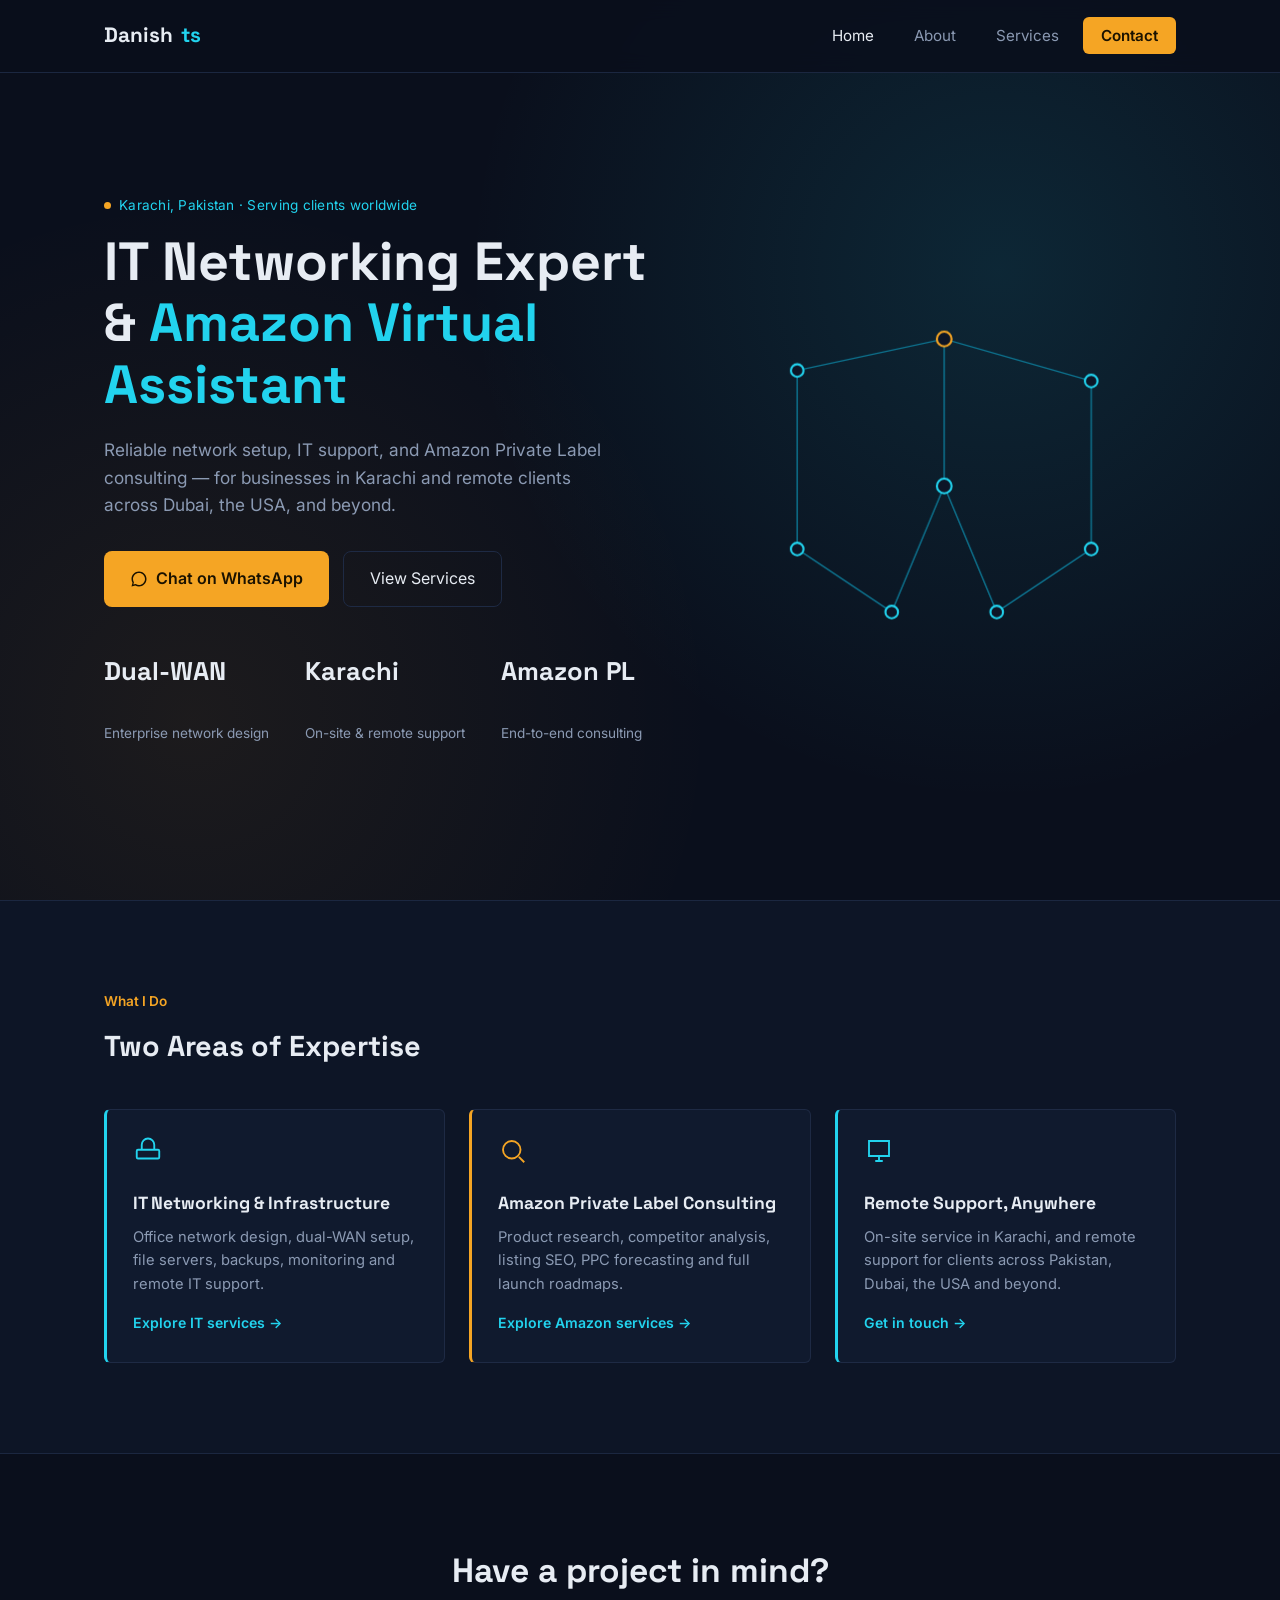
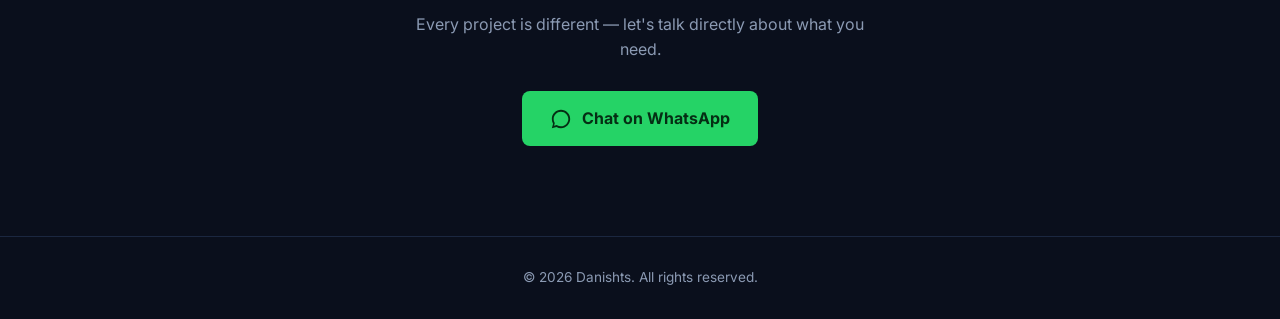
<file: index.html>
<!DOCTYPE html>
<html lang="en">
<head>
<meta charset="UTF-8">
<meta name="viewport" content="width=device-width, initial-scale=1.0">
<title>Danishts | IT Networking Support & Amazon Virtual Assistant – Karachi & Remote</title>
<meta name="description" content="Professional IT networking support in Karachi and remote Amazon Virtual Assistant services worldwide. Network setup, system monitoring, and Amazon Private Label consulting by Danishts.">
<meta name="keywords" content="IT networking support Karachi, Amazon virtual assistant, Amazon Private Label consultant, remote IT support, network setup Karachi, Amazon PPC forecasting, office network design">
<link rel="icon" href="data:image/svg+xml,<svg xmlns=%22http://www.w3.org/2000/svg%22 viewBox=%220 0 100 100%22><circle cx=%2250%22 cy=%2250%22 r=%2245%22 fill=%22%230B1120%22/><circle cx=%2250%22 cy=%2250%22 r=%2222%22 fill=%22none%22 stroke=%22%2306B6D4%22 stroke-width=%228%22/></svg>">
<link rel="preconnect" href="https://fonts.googleapis.com">
<link rel="preconnect" href="https://fonts.gstatic.com" crossorigin>
<link href="https://fonts.googleapis.com/css2?family=Space+Grotesk:wght@500;600;700&family=Inter:wght@400;500;600&display=swap" rel="stylesheet">
<link rel="stylesheet" href="styles.css">
</head>
<body>

<header>
  <nav class="wrap">
    <a href="index.html" class="logo">Danish<span>ts</span></a>
    <ul class="nav-links" id="navLinks">
      <li><a href="index.html" class="active">Home</a></li>
      <li><a href="about.html">About</a></li>
      <li><a href="services.html">Services</a></li>
      <li><a href="contact.html" class="cta-btn">Contact</a></li>
    </ul>
    <button class="burger" id="burger" aria-label="Menu"><span></span><span></span><span></span></button>
  </nav>
</header>

<!-- ================= HERO ================= -->
<section class="hero" id="home">
  <div class="wrap hero-grid">
    <div>
      <div class="eyebrow"><span class="dot"></span> Karachi, Pakistan · Serving clients worldwide</div>
      <h1>IT Networking Expert &amp; <em>Amazon Virtual Assistant</em></h1>
      <p>Reliable network setup, IT support, and Amazon Private Label consulting — for businesses in Karachi and remote clients across Dubai, the USA, and beyond.</p>
      <div class="hero-ctas">
        <a href="https://wa.me/923213434423?text=Hi%20Danish%2C%20I%20found%20your%20website%20and%20want%20to%20discuss%20a%20project." target="_blank" class="btn-primary">
          <svg viewBox="0 0 24 24" fill="currentColor" width="18" height="18"><path d="M12 2C6.48 2 2 6.48 2 12c0 1.85.5 3.58 1.36 5.07L2 22l5.09-1.33A9.94 9.94 0 0012 22c5.52 0 10-4.48 10-10S17.52 2 12 2zm0 18a7.9 7.9 0 01-4.24-1.22l-.3-.19-3.02.79.8-2.95-.2-.3A7.93 7.93 0 014 12c0-4.41 3.59-8 8-8s8 3.59 8 8-3.59 8-8 8z"/></svg>
          Chat on WhatsApp
        </a>
        <a href="services.html" class="btn-secondary">View Services</a>
      </div>
      <div class="stat-row">
        <div><p>Dual-WAN</p><p>Enterprise network design</p></div>
        <div><p>Karachi</p><p>On-site &amp; remote support</p></div>
        <div><p>Amazon PL</p><p>End-to-end consulting</p></div>
      </div>
    </div>
    <div class="network-art">
      <svg viewBox="0 0 400 400">
        <path class="n-line" d="M60 90 L200 60 L340 100" />
        <path class="n-line delay1" d="M200 60 L200 200" />
        <path class="n-line delay2" d="M60 90 L60 260 L150 320" />
        <path class="n-line delay3" d="M340 100 L340 260 L250 320" />
        <path class="n-line delay2" d="M200 200 L150 320" />
        <path class="n-line delay3" d="M200 200 L250 320" />
        <circle class="n-node amber pulse" cx="200" cy="60" r="7"/>
        <circle class="n-node" cx="60" cy="90" r="6"/>
        <circle class="n-node" cx="340" cy="100" r="6"/>
        <circle class="n-node pulse" cx="200" cy="200" r="7"/>
        <circle class="n-node" cx="60" cy="260" r="6"/>
        <circle class="n-node" cx="340" cy="260" r="6"/>
        <circle class="n-node" cx="150" cy="320" r="6"/>
        <circle class="n-node" cx="250" cy="320" r="6"/>
      </svg>
    </div>
  </div>
</section>

<!-- ================= HIGHLIGHTS ================= -->
<section class="highlight-strip">
  <div class="wrap">
    <div class="section-head" style="margin-bottom:40px;">
      <div class="section-tag">What I Do</div>
      <h2 style="font-size:1.8rem;">Two Areas of Expertise</h2>
    </div>
    <div class="highlight-grid">
      <div class="highlight-card">
        <svg viewBox="0 0 24 24" fill="none" stroke="currentColor" stroke-width="1.5"><rect x="3" y="11" width="18" height="7" rx="1"/><path d="M7 11V7a5 5 0 0110 0v4M7 15h.01M12 15h.01"/></svg>
        <h3>IT Networking &amp; Infrastructure</h3>
        <p>Office network design, dual-WAN setup, file servers, backups, monitoring and remote IT support.</p>
        <a href="services.html">Explore IT services &rarr;</a>
      </div>
      <div class="highlight-card amber">
        <svg viewBox="0 0 24 24" fill="none" stroke="currentColor" stroke-width="1.5"><circle cx="11" cy="11" r="7"/><path d="M21 21l-4.3-4.3"/></svg>
        <h3>Amazon Private Label Consulting</h3>
        <p>Product research, competitor analysis, listing SEO, PPC forecasting and full launch roadmaps.</p>
        <a href="services.html">Explore Amazon services &rarr;</a>
      </div>
      <div class="highlight-card">
        <svg viewBox="0 0 24 24" fill="none" stroke="currentColor" stroke-width="1.5"><path d="M4 4h16v12H4z"/><path d="M9 20h6M12 16v4"/></svg>
        <h3>Remote Support, Anywhere</h3>
        <p>On-site service in Karachi, and remote support for clients across Pakistan, Dubai, the USA and beyond.</p>
        <a href="contact.html">Get in touch &rarr;</a>
      </div>
    </div>
  </div>
</section>

<!-- ================= CTA ================= -->
<section class="home-cta">
  <div class="wrap">
    <h2>Have a project in mind?</h2>
    <p>Every project is different — let's talk directly about what you need.</p>
    <a href="https://wa.me/923213434423?text=Hi%20Danish%2C%20I%20found%20your%20website%20and%20want%20to%20discuss%20a%20project." target="_blank" class="btn-whatsapp" style="display:inline-flex;">
      <svg viewBox="0 0 24 24" fill="currentColor"><path d="M12 2C6.48 2 2 6.48 2 12c0 1.85.5 3.58 1.36 5.07L2 22l5.09-1.33A9.94 9.94 0 0012 22c5.52 0 10-4.48 10-10S17.52 2 12 2zm0 18a7.9 7.9 0 01-4.24-1.22l-.3-.19-3.02.79.8-2.95-.2-.3A7.93 7.93 0 014 12c0-4.41 3.59-8 8-8s8 3.59 8 8-3.59 8-8 8z"/></svg>
      Chat on WhatsApp
    </a>
  </div>
</section>

<footer>
  <div class="wrap">&copy; <span id="year"></span> Danishts. All rights reserved.</div>
</footer>

<script src="script.js"></script>
</body>
</html>
</file>
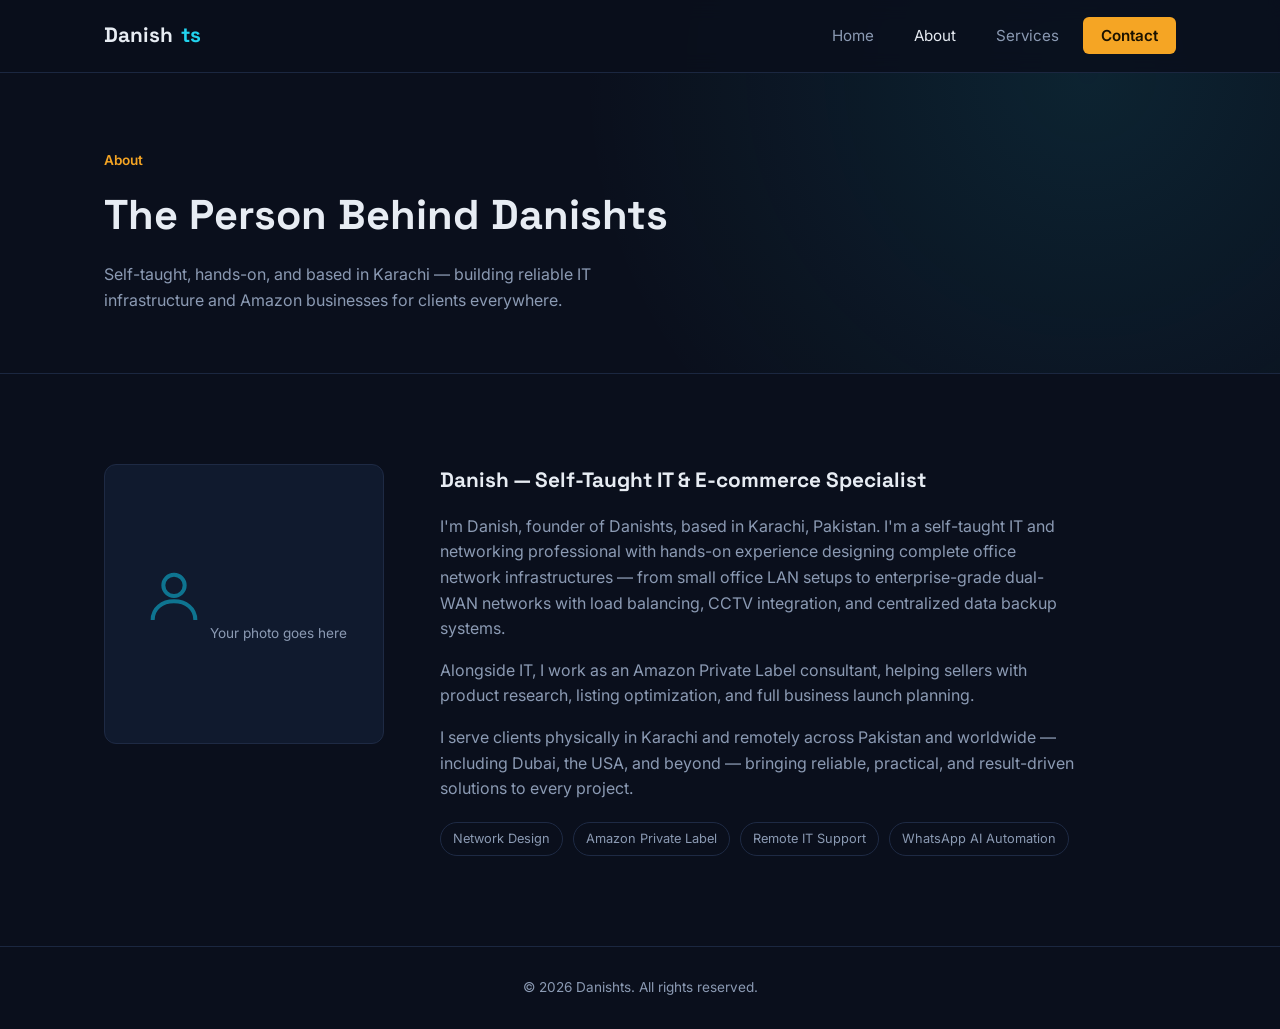
<file: about.html>
<!DOCTYPE html>
<html lang="en">
<head>
<meta charset="UTF-8">
<meta name="viewport" content="width=device-width, initial-scale=1.0">
<title>About Danish | Self-Taught IT & E-commerce Specialist – Danishts</title>
<meta name="description" content="Meet Danish, founder of Danishts — a self-taught IT networking professional and Amazon Private Label consultant based in Karachi, serving clients locally and remotely worldwide.">
<link rel="icon" href="data:image/svg+xml,<svg xmlns=%22http://www.w3.org/2000/svg%22 viewBox=%220 0 100 100%22><circle cx=%2250%22 cy=%2250%22 r=%2245%22 fill=%22%230B1120%22/><circle cx=%2250%22 cy=%2250%22 r=%2222%22 fill=%22none%22 stroke=%22%2306B6D4%22 stroke-width=%228%22/></svg>">
<link rel="preconnect" href="https://fonts.googleapis.com">
<link rel="preconnect" href="https://fonts.gstatic.com" crossorigin>
<link href="https://fonts.googleapis.com/css2?family=Space+Grotesk:wght@500;600;700&family=Inter:wght@400;500;600&display=swap" rel="stylesheet">
<link rel="stylesheet" href="styles.css">
</head>
<body>

<header>
  <nav class="wrap">
    <a href="index.html" class="logo">Danish<span>ts</span></a>
    <ul class="nav-links" id="navLinks">
      <li><a href="index.html">Home</a></li>
      <li><a href="about.html" class="active">About</a></li>
      <li><a href="services.html">Services</a></li>
      <li><a href="contact.html" class="cta-btn">Contact</a></li>
    </ul>
    <button class="burger" id="burger" aria-label="Menu"><span></span><span></span><span></span></button>
  </nav>
</header>

<section class="page-header">
  <div class="wrap">
    <div class="section-tag">About</div>
    <h1>The Person Behind Danishts</h1>
    <p>Self-taught, hands-on, and based in Karachi — building reliable IT infrastructure and Amazon businesses for clients everywhere.</p>
  </div>
</section>

<section class="section">
  <div class="wrap about-grid">
    <div class="about-photo">
      <!-- Replace this block with: <img src="assets/danish-photo.jpg" alt="Danish - Founder of Danishts"> -->
      <div class="placeholder">
        <svg viewBox="0 0 24 24" fill="none" stroke="currentColor" stroke-width="1.5"><circle cx="12" cy="8" r="4"/><path d="M4 21c0-4.4 3.6-7 8-7s8 2.6 8 7"/></svg>
        Your photo goes here
      </div>
    </div>
    <div class="about-text">
      <h3>Danish — Self-Taught IT &amp; E-commerce Specialist</h3>
      <p>I'm Danish, founder of Danishts, based in Karachi, Pakistan. I'm a self-taught IT and networking professional with hands-on experience designing complete office network infrastructures — from small office LAN setups to enterprise-grade dual-WAN networks with load balancing, CCTV integration, and centralized data backup systems.</p>
      <p>Alongside IT, I work as an Amazon Private Label consultant, helping sellers with product research, listing optimization, and full business launch planning.</p>
      <p>I serve clients physically in Karachi and remotely across Pakistan and worldwide — including Dubai, the USA, and beyond — bringing reliable, practical, and result-driven solutions to every project.</p>
      <div class="badge-row">
        <span class="badge">Network Design</span>
        <span class="badge">Amazon Private Label</span>
        <span class="badge">Remote IT Support</span>
        <span class="badge">WhatsApp AI Automation</span>
      </div>
    </div>
  </div>
</section>

<footer>
  <div class="wrap">&copy; <span id="year"></span> Danishts. All rights reserved.</div>
</footer>

<script src="script.js"></script>
</body>
</html>
</file>
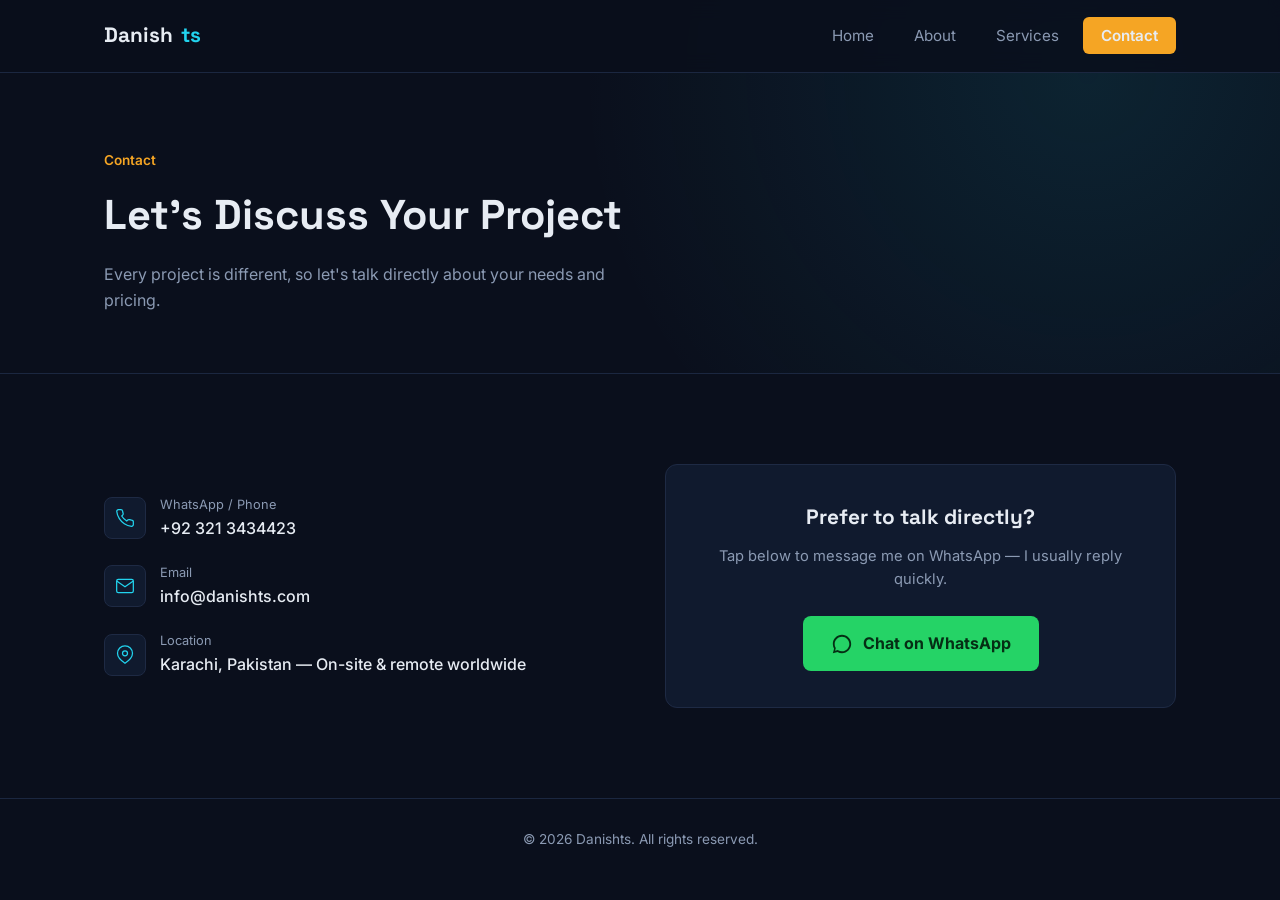
<file: contact.html>
<!DOCTYPE html>
<html lang="en">
<head>
<meta charset="UTF-8">
<meta name="viewport" content="width=device-width, initial-scale=1.0">
<title>Contact Danishts | IT & Amazon Consulting – Karachi & Remote</title>
<meta name="description" content="Get in touch with Danishts for IT networking support or Amazon Private Label consulting. WhatsApp +92 321 3434423, email info@danishts.com, based in Karachi.">
<link rel="icon" href="data:image/svg+xml,<svg xmlns=%22http://www.w3.org/2000/svg%22 viewBox=%220 0 100 100%22><circle cx=%2250%22 cy=%2250%22 r=%2245%22 fill=%22%230B1120%22/><circle cx=%2250%22 cy=%2250%22 r=%2222%22 fill=%22none%22 stroke=%22%2306B6D4%22 stroke-width=%228%22/></svg>">
<link rel="preconnect" href="https://fonts.googleapis.com">
<link rel="preconnect" href="https://fonts.gstatic.com" crossorigin>
<link href="https://fonts.googleapis.com/css2?family=Space+Grotesk:wght@500;600;700&family=Inter:wght@400;500;600&display=swap" rel="stylesheet">
<link rel="stylesheet" href="styles.css">
</head>
<body>

<header>
  <nav class="wrap">
    <a href="index.html" class="logo">Danish<span>ts</span></a>
    <ul class="nav-links" id="navLinks">
      <li><a href="index.html">Home</a></li>
      <li><a href="about.html">About</a></li>
      <li><a href="services.html">Services</a></li>
      <li><a href="contact.html" class="cta-btn active">Contact</a></li>
    </ul>
    <button class="burger" id="burger" aria-label="Menu"><span></span><span></span><span></span></button>
  </nav>
</header>

<section class="page-header">
  <div class="wrap">
    <div class="section-tag">Contact</div>
    <h1>Let's Discuss Your Project</h1>
    <p>Every project is different, so let's talk directly about your needs and pricing.</p>
  </div>
</section>

<section class="section">
  <div class="wrap contact-grid">
    <div class="contact-info">
      <div class="contact-row">
        <div class="icon-box"><svg viewBox="0 0 24 24" fill="none" stroke="currentColor" stroke-width="1.5"><path d="M22 16.92v3a2 2 0 01-2.18 2 19.8 19.8 0 01-8.63-3.07 19.5 19.5 0 01-6-6 19.8 19.8 0 01-3.07-8.67A2 2 0 014.11 2h3a2 2 0 012 1.72c.12.9.33 1.78.63 2.62a2 2 0 01-.45 2.11L8.09 9.65a16 16 0 006 6l1.2-1.2a2 2 0 012.11-.45c.84.3 1.72.51 2.62.63A2 2 0 0122 16.92z"/></svg></div>
        <div><p>WhatsApp / Phone</p><a href="tel:+923213434423" class="value">+92 321 3434423</a></div>
      </div>
      <div class="contact-row">
        <div class="icon-box"><svg viewBox="0 0 24 24" fill="none" stroke="currentColor" stroke-width="1.5"><rect x="2" y="4" width="20" height="16" rx="2"/><path d="M22 6l-10 7L2 6"/></svg></div>
        <div><p>Email</p><a href="mailto:info@danishts.com" class="value">info@danishts.com</a></div>
      </div>
      <div class="contact-row">
        <div class="icon-box"><svg viewBox="0 0 24 24" fill="none" stroke="currentColor" stroke-width="1.5"><path d="M21 10c0 6-9 12-9 12s-9-6-9-12a9 9 0 0118 0z"/><circle cx="12" cy="10" r="3"/></svg></div>
        <div><p>Location</p><span class="value">Karachi, Pakistan — On-site &amp; remote worldwide</span></div>
      </div>
    </div>

    <div class="whatsapp-panel">
      <h3>Prefer to talk directly?</h3>
      <p>Tap below to message me on WhatsApp — I usually reply quickly.</p>
      <a href="https://wa.me/923213434423?text=Hi%20Danish%2C%20I%20found%20your%20website%20and%20want%20to%20discuss%20a%20project." target="_blank" class="btn-whatsapp">
        <svg viewBox="0 0 24 24" fill="currentColor"><path d="M12 2C6.48 2 2 6.48 2 12c0 1.85.5 3.58 1.36 5.07L2 22l5.09-1.33A9.94 9.94 0 0012 22c5.52 0 10-4.48 10-10S17.52 2 12 2zm0 18a7.9 7.9 0 01-4.24-1.22l-.3-.19-3.02.79.8-2.95-.2-.3A7.93 7.93 0 014 12c0-4.41 3.59-8 8-8s8 3.59 8 8-3.59 8-8 8z"/></svg>
        Chat on WhatsApp
      </a>
    </div>
  </div>
</section>

<footer>
  <div class="wrap">&copy; <span id="year"></span> Danishts. All rights reserved.</div>
</footer>

<script src="script.js"></script>
</body>
</html>
</file>
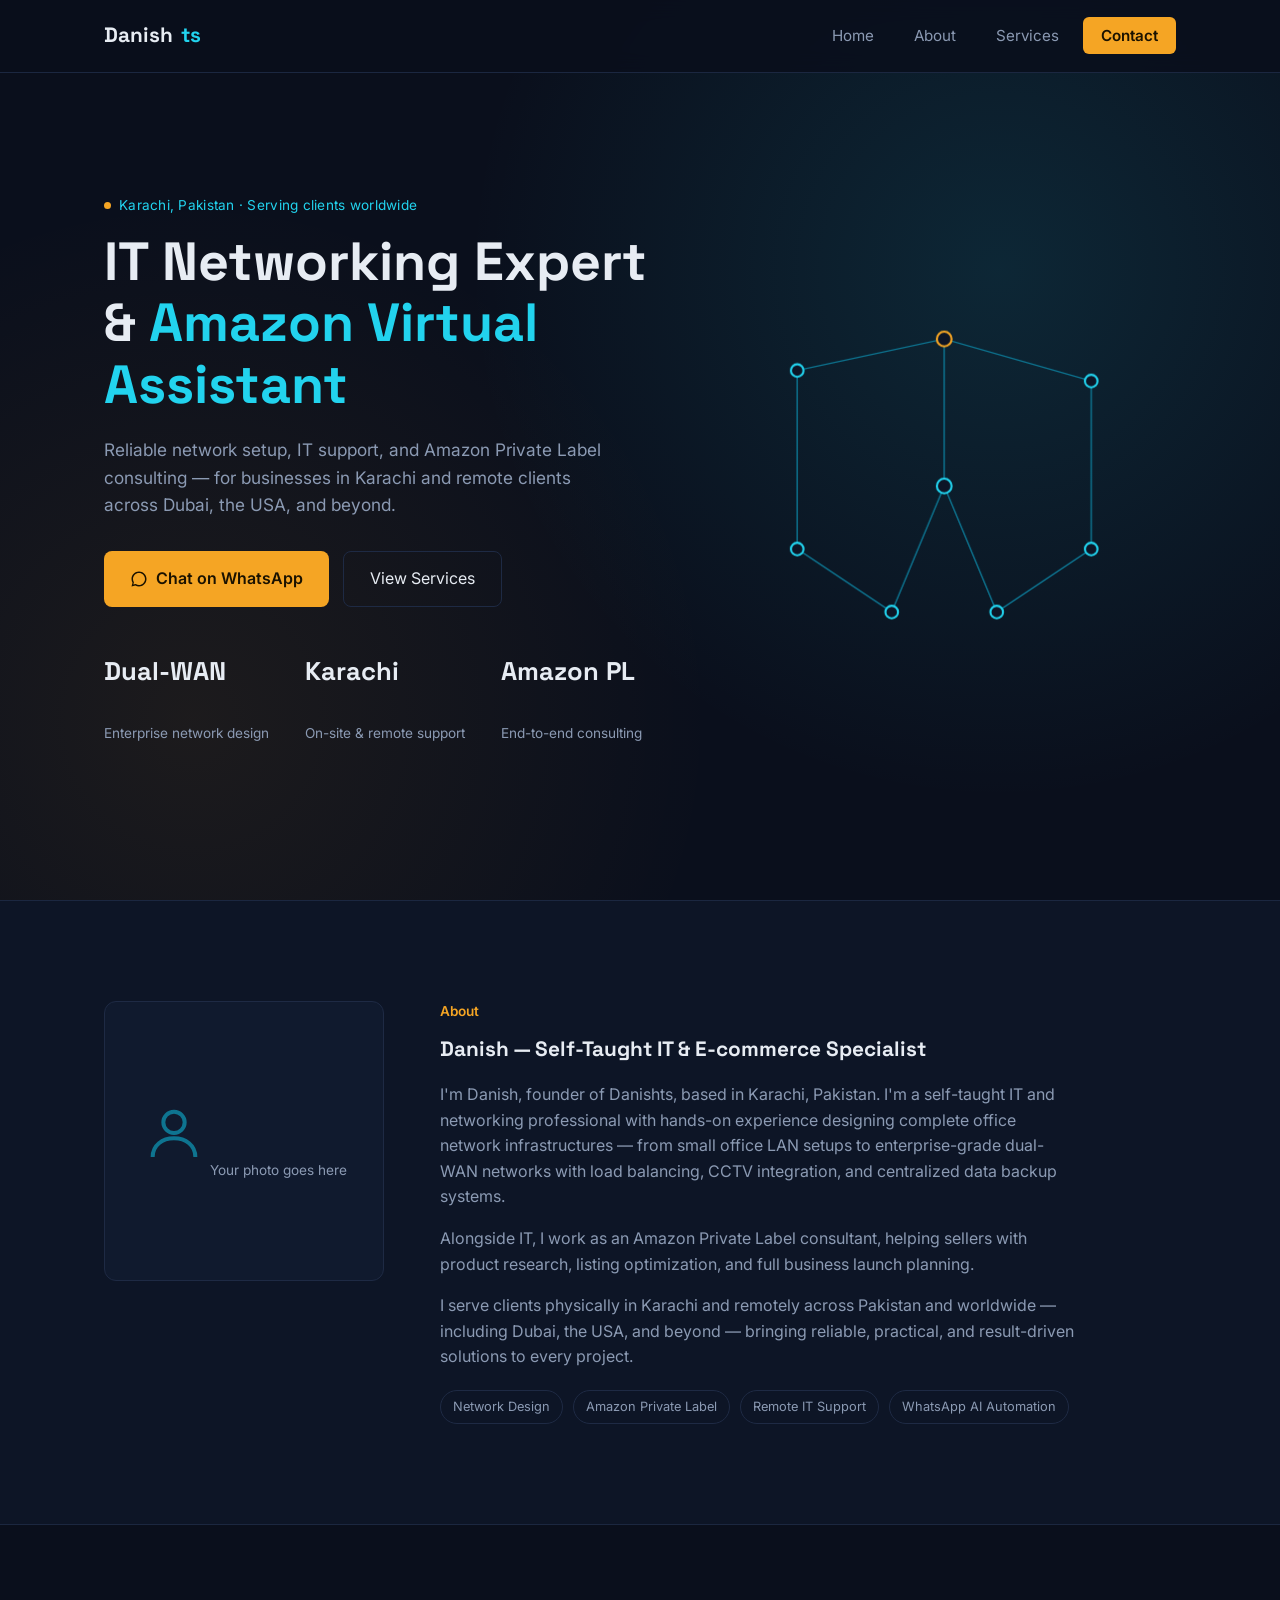
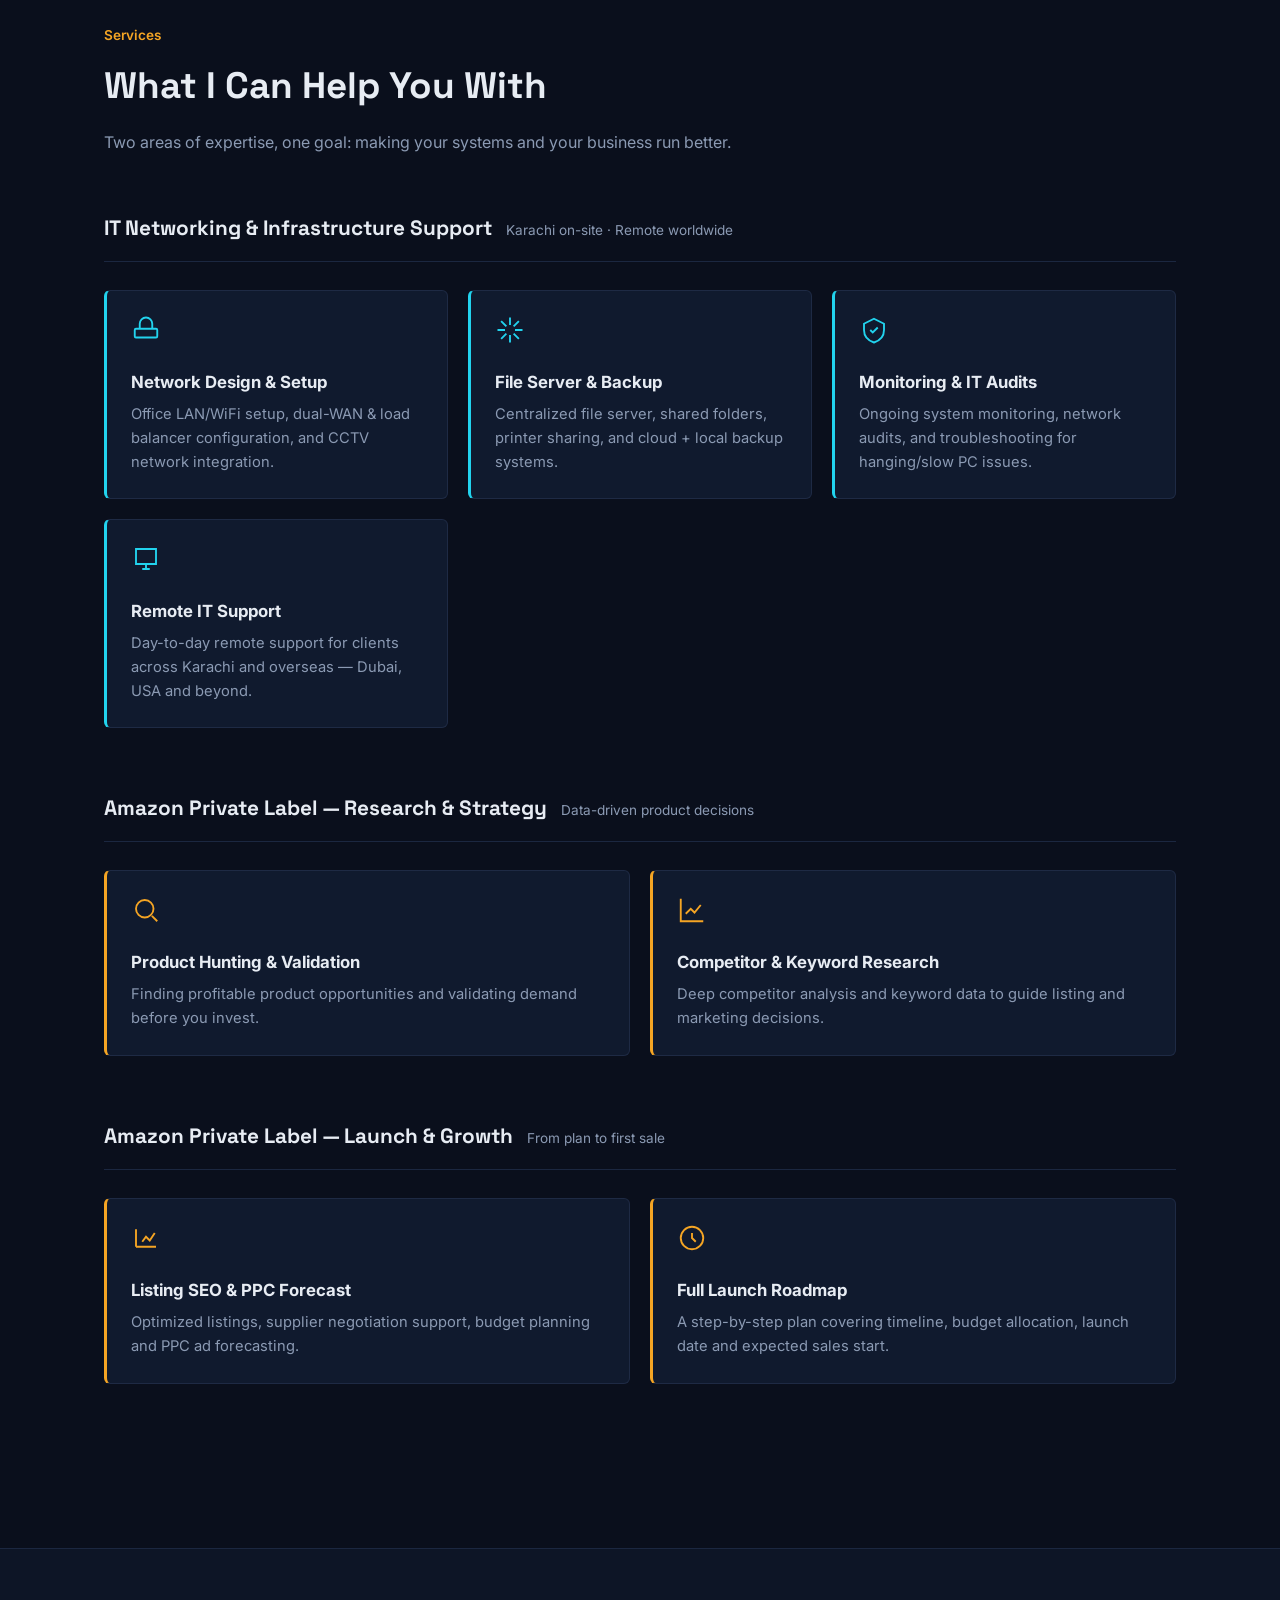
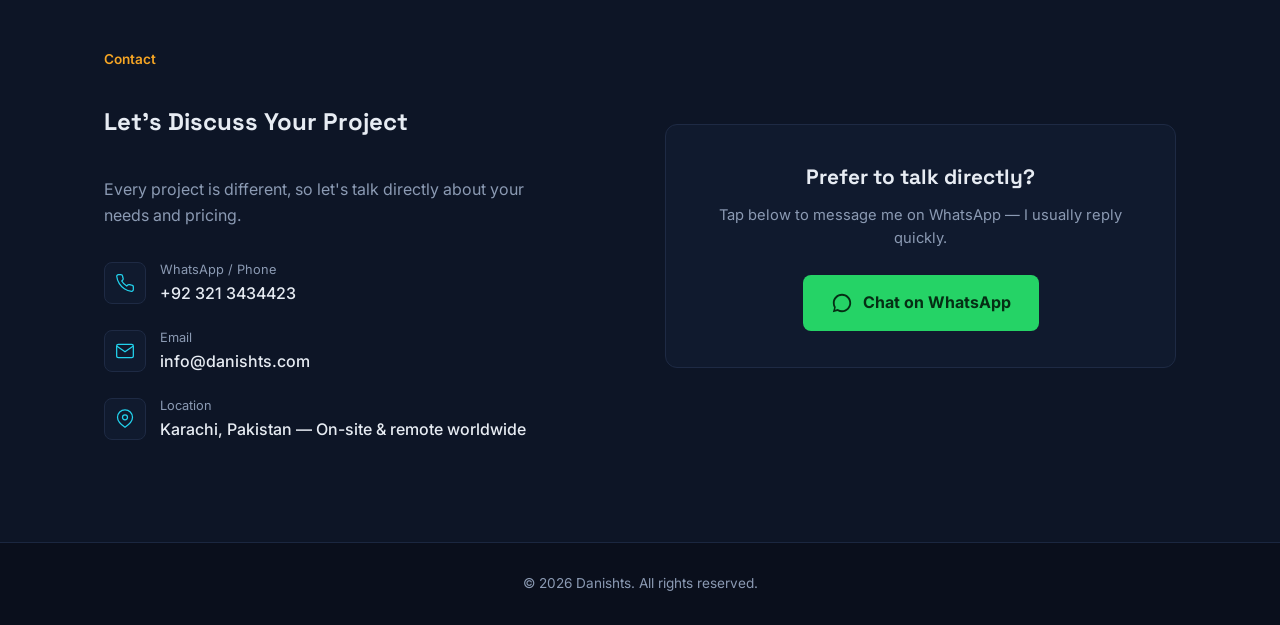
<file: index (1).html>
<!DOCTYPE html>
<html lang="en">
<head>
<meta charset="UTF-8">
<meta name="viewport" content="width=device-width, initial-scale=1.0">
<title>Danishts | IT Networking Support & Amazon Virtual Assistant – Karachi & Remote</title>
<meta name="description" content="Professional IT networking support in Karachi and remote Amazon Virtual Assistant services worldwide. Network setup, system monitoring, and Amazon Private Label consulting by Danishts.">
<meta name="keywords" content="IT networking support Karachi, Amazon virtual assistant, Amazon Private Label consultant, remote IT support, network setup Karachi, Amazon PPC forecasting, office network design">
<link rel="icon" href="data:image/svg+xml,<svg xmlns=%22http://www.w3.org/2000/svg%22 viewBox=%220 0 100 100%22><circle cx=%2250%22 cy=%2250%22 r=%2245%22 fill=%22%230B1120%22/><circle cx=%2250%22 cy=%2250%22 r=%2222%22 fill=%22none%22 stroke=%22%2306B6D4%22 stroke-width=%228%22/></svg>">
<link rel="preconnect" href="https://fonts.googleapis.com">
<link rel="preconnect" href="https://fonts.gstatic.com" crossorigin>
<link href="https://fonts.googleapis.com/css2?family=Space+Grotesk:wght@500;600;700&family=Inter:wght@400;500;600&display=swap" rel="stylesheet">
<style>
  :root{
    --bg:#0A0F1C;
    --bg-alt:#0D1526;
    --panel:#101A2E;
    --panel-border:#1E2A44;
    --cyan:#22D3EE;
    --cyan-dim:#0E7490;
    --amber:#F5A524;
    --text:#E7ECF3;
    --text-dim:#8B9AB3;
    --line:#1B2740;
  }
  *{margin:0;padding:0;box-sizing:border-box;}
  html{scroll-behavior:smooth;}
  body{
    background:var(--bg);
    color:var(--text);
    font-family:'Inter',sans-serif;
    line-height:1.6;
    overflow-x:hidden;
  }
  h1,h2,h3,.logo{font-family:'Space Grotesk',sans-serif;}
  a{color:inherit;text-decoration:none;}
  img{max-width:100%;display:block;}
  section{scroll-margin-top:72px;}
  .wrap{max-width:1120px;margin:0 auto;padding:0 24px;}

  /* ---------- NAV ---------- */
  header{
    position:fixed;top:0;left:0;right:0;z-index:100;
    background:rgba(10,15,28,0.85);
    backdrop-filter:blur(10px);
    border-bottom:1px solid var(--line);
  }
  nav{display:flex;align-items:center;justify-content:space-between;height:72px;}
  .logo{font-size:1.3rem;font-weight:700;color:var(--text);display:flex;align-items:center;gap:8px;}
  .logo span{color:var(--cyan);}
  .nav-links{display:flex;align-items:center;gap:8px;list-style:none;}
  .nav-links a{
    padding:8px 16px;border-radius:6px;font-size:0.95rem;color:var(--text-dim);
    transition:color .2s ease;
  }
  .nav-links a:hover{color:var(--text);}
  .nav-links .cta-btn{
    background:var(--amber);color:#1A1200;font-weight:600;padding:9px 18px;border-radius:6px;
  }
  .nav-links .cta-btn:hover{background:#ffb63d;color:#1A1200;}
  .burger{display:none;flex-direction:column;gap:5px;cursor:pointer;background:none;border:none;}
  .burger span{width:24px;height:2px;background:var(--text);display:block;}

  /* ---------- HERO ---------- */
  .hero{
    position:relative;
    min-height:100vh;
    display:flex;align-items:center;
    padding-top:72px;
    background:
      radial-gradient(circle at 78% 30%, rgba(34,211,238,0.12), transparent 45%),
      radial-gradient(circle at 15% 80%, rgba(245,165,36,0.08), transparent 40%),
      var(--bg);
    overflow:hidden;
  }
  .hero-grid{display:grid;grid-template-columns:1.1fr 0.9fr;gap:40px;align-items:center;width:100%;}
  .eyebrow{color:var(--cyan);font-size:0.85rem;letter-spacing:0.02em;margin-bottom:14px;display:flex;align-items:center;gap:8px;}
  .eyebrow .dot{width:7px;height:7px;border-radius:50%;background:var(--amber);}
  .hero h1{font-size:clamp(2rem,4.2vw,3.4rem);font-weight:700;line-height:1.15;margin-bottom:20px;max-width:620px;}
  .hero h1 em{color:var(--cyan);font-style:normal;}
  .hero p{color:var(--text-dim);font-size:1.08rem;max-width:520px;margin-bottom:32px;}
  .hero-ctas{display:flex;gap:14px;flex-wrap:wrap;}
  .btn-primary{
    background:var(--amber);color:#1A1200;font-weight:600;padding:14px 26px;border-radius:8px;
    display:inline-flex;align-items:center;gap:8px;transition:transform .2s ease, background .2s ease;
  }
  .btn-primary:hover{background:#ffb63d;transform:translateY(-2px);}
  .btn-secondary{
    border:1px solid var(--panel-border);color:var(--text);padding:14px 26px;border-radius:8px;
    transition:border-color .2s ease, background .2s ease;
  }
  .btn-secondary:hover{border-color:var(--cyan);background:rgba(34,211,238,0.06);}

  .network-art{position:relative;height:420px;}
  .network-art svg{width:100%;height:100%;}
  .n-line{stroke:var(--cyan-dim);stroke-width:1.4;fill:none;stroke-dasharray:6 460;stroke-dashoffset:0;animation:draw 2.6s ease forwards;}
  .n-line.delay1{animation-delay:.15s;}
  .n-line.delay2{animation-delay:.3s;}
  .n-line.delay3{animation-delay:.45s;}
  .n-node{fill:var(--bg-alt);stroke:var(--cyan);stroke-width:2;}
  .n-node.pulse{animation:pulse 2.6s ease-in-out infinite;}
  .n-node.amber{stroke:var(--amber);}
  @keyframes draw{from{stroke-dasharray:6 900;stroke-dashoffset:0;opacity:0;}to{stroke-dasharray:900 0;opacity:1;}}
  @keyframes pulse{0%,100%{r:5;}50%{r:8;}}

  .stat-row{display:flex;gap:36px;margin-top:44px;flex-wrap:wrap;}
  .stat-row div p:first-child{font-family:'Space Grotesk',sans-serif;font-size:1.6rem;font-weight:700;color:var(--text);}
  .stat-row div p:last-child{color:var(--text-dim);font-size:0.85rem;}

  /* ---------- SECTION HEADS ---------- */
  .section{padding:100px 0;}
  .section-head{max-width:640px;margin-bottom:56px;}
  .section-tag{color:var(--amber);font-size:0.85rem;font-weight:600;margin-bottom:10px;}
  .section-head h2{font-size:clamp(1.6rem,3vw,2.3rem);font-weight:700;margin-bottom:14px;}
  .section-head p{color:var(--text-dim);}

  /* ---------- ABOUT ---------- */
  .about{background:var(--bg-alt);border-top:1px solid var(--line);border-bottom:1px solid var(--line);}
  .about-grid{display:grid;grid-template-columns:280px 1fr;gap:56px;align-items:start;}
  .about-photo{
    width:100%;aspect-ratio:1/1;border-radius:12px;overflow:hidden;
    border:1px solid var(--panel-border);background:var(--panel);
    display:flex;align-items:center;justify-content:center;
  }
  .about-photo img{width:100%;height:100%;object-fit:cover;}
  .about-photo .placeholder{color:var(--text-dim);text-align:center;font-size:0.85rem;padding:20px;}
  .about-photo .placeholder svg{width:64px;height:64px;color:var(--cyan-dim);margin-bottom:10px;}
  .about-text h3{font-size:1.3rem;margin-bottom:16px;}
  .about-text p{color:var(--text-dim);margin-bottom:16px;max-width:640px;}
  .badge-row{display:flex;gap:10px;flex-wrap:wrap;margin-top:20px;}
  .badge{border:1px solid var(--panel-border);color:var(--text-dim);font-size:0.8rem;padding:6px 12px;border-radius:20px;}

  /* ---------- SERVICES ---------- */
  .service-group{margin-bottom:64px;}
  .service-group-head{display:flex;align-items:baseline;gap:14px;margin-bottom:28px;border-bottom:1px solid var(--line);padding-bottom:16px;}
  .service-group-head h3{font-size:1.3rem;}
  .service-group-head span{color:var(--text-dim);font-size:0.85rem;}
  .service-grid{display:grid;grid-template-columns:repeat(auto-fit,minmax(260px,1fr));gap:20px;}
  .card{
    background:var(--panel);border:1px solid var(--panel-border);border-left:3px solid var(--cyan);
    border-radius:6px;padding:24px;
    transform-style:preserve-3d;transition:transform .25s ease,border-color .25s ease,box-shadow .25s ease;
    will-change:transform;
  }
  .card.amber{border-left-color:var(--amber);}
  .card:hover{box-shadow:0 20px 40px -20px rgba(0,0,0,0.6);}
  .card svg{width:30px;height:30px;color:var(--cyan);margin-bottom:16px;}
  .card.amber svg{color:var(--amber);}
  .card h4{font-size:1.05rem;margin-bottom:8px;}
  .card p{color:var(--text-dim);font-size:0.92rem;}

  /* ---------- CONTACT ---------- */
  .contact{background:var(--bg-alt);border-top:1px solid var(--line);position:relative;overflow:hidden;}
  .contact-grid{display:grid;grid-template-columns:1fr 1fr;gap:50px;align-items:center;}
  .contact-info{display:flex;flex-direction:column;gap:22px;}
  .contact-row{display:flex;align-items:center;gap:14px;}
  .contact-row .icon-box{
    width:42px;height:42px;border-radius:8px;background:var(--panel);border:1px solid var(--panel-border);
    display:flex;align-items:center;justify-content:center;flex-shrink:0;
  }
  .contact-row .icon-box svg{width:20px;height:20px;color:var(--cyan);}
  .contact-row p{color:var(--text-dim);font-size:0.8rem;}
  .contact-row a,.contact-row span.value{color:var(--text);font-weight:500;}
  .whatsapp-panel{
    background:var(--panel);border:1px solid var(--panel-border);border-radius:12px;padding:36px;text-align:center;
  }
  .whatsapp-panel h3{margin-bottom:10px;font-size:1.3rem;}
  .whatsapp-panel p{color:var(--text-dim);margin-bottom:24px;font-size:0.92rem;}
  .btn-whatsapp{
    background:#25D366;color:#052E14;font-weight:700;padding:15px 28px;border-radius:8px;
    display:inline-flex;align-items:center;gap:10px;font-size:1rem;transition:transform .2s ease;
  }
  .btn-whatsapp:hover{transform:translateY(-2px);}
  .btn-whatsapp svg{width:22px;height:22px;}

  footer{padding:30px 0;text-align:center;color:var(--text-dim);font-size:0.85rem;border-top:1px solid var(--line);}

  /* ---------- RESPONSIVE ---------- */
  @media (max-width:860px){
    .hero-grid{grid-template-columns:1fr;}
    .network-art{height:260px;order:-1;}
    .about-grid{grid-template-columns:1fr;}
    .about-photo{width:180px;}
    .contact-grid{grid-template-columns:1fr;}
    .nav-links{
      position:fixed;top:72px;right:0;left:0;background:var(--bg);
      flex-direction:column;align-items:stretch;padding:16px;border-bottom:1px solid var(--line);
      transform:translateY(-150%);transition:transform .25s ease;
    }
    .nav-links.open{transform:translateY(0);}
    .nav-links a{padding:14px 16px;border-bottom:1px solid var(--line);border-radius:0;}
    .burger{display:flex;}
  }
  @media (prefers-reduced-motion:reduce){
    .n-line,.n-node.pulse{animation:none;}
    html{scroll-behavior:auto;}
  }
</style>
</head>
<body>

<header>
  <nav class="wrap">
    <a href="#home" class="logo">Danish<span>ts</span></a>
    <ul class="nav-links" id="navLinks">
      <li><a href="#home">Home</a></li>
      <li><a href="#about">About</a></li>
      <li><a href="#services">Services</a></li>
      <li><a href="#contact" class="cta-btn">Contact</a></li>
    </ul>
    <button class="burger" id="burger" aria-label="Menu"><span></span><span></span><span></span></button>
  </nav>
</header>

<!-- ================= HOME ================= -->
<section class="hero" id="home">
  <div class="wrap hero-grid">
    <div>
      <div class="eyebrow"><span class="dot"></span> Karachi, Pakistan · Serving clients worldwide</div>
      <h1>IT Networking Expert &amp; <em>Amazon Virtual Assistant</em></h1>
      <p>Reliable network setup, IT support, and Amazon Private Label consulting — for businesses in Karachi and remote clients across Dubai, the USA, and beyond.</p>
      <div class="hero-ctas">
        <a href="https://wa.me/923213434423?text=Hi%20Danish%2C%20I%20found%20your%20website%20and%20want%20to%20discuss%20a%20project." target="_blank" class="btn-primary">
          <svg viewBox="0 0 24 24" fill="currentColor" width="18" height="18"><path d="M12 2C6.48 2 2 6.48 2 12c0 1.85.5 3.58 1.36 5.07L2 22l5.09-1.33A9.94 9.94 0 0012 22c5.52 0 10-4.48 10-10S17.52 2 12 2zm0 18a7.9 7.9 0 01-4.24-1.22l-.3-.19-3.02.79.8-2.95-.2-.3A7.93 7.93 0 014 12c0-4.41 3.59-8 8-8s8 3.59 8 8-3.59 8-8 8z"/></svg>
          Chat on WhatsApp
        </a>
        <a href="#services" class="btn-secondary">View Services</a>
      </div>
      <div class="stat-row">
        <div><p>Dual-WAN</p><p>Enterprise network design</p></div>
        <div><p>Karachi</p><p>On-site &amp; remote support</p></div>
        <div><p>Amazon PL</p><p>End-to-end consulting</p></div>
      </div>
    </div>
    <div class="network-art">
      <svg viewBox="0 0 400 400">
        <path class="n-line" d="M60 90 L200 60 L340 100" />
        <path class="n-line delay1" d="M200 60 L200 200" />
        <path class="n-line delay2" d="M60 90 L60 260 L150 320" />
        <path class="n-line delay3" d="M340 100 L340 260 L250 320" />
        <path class="n-line delay2" d="M200 200 L150 320" />
        <path class="n-line delay3" d="M200 200 L250 320" />
        <circle class="n-node amber pulse" cx="200" cy="60" r="7"/>
        <circle class="n-node" cx="60" cy="90" r="6"/>
        <circle class="n-node" cx="340" cy="100" r="6"/>
        <circle class="n-node pulse" cx="200" cy="200" r="7"/>
        <circle class="n-node" cx="60" cy="260" r="6"/>
        <circle class="n-node" cx="340" cy="260" r="6"/>
        <circle class="n-node" cx="150" cy="320" r="6"/>
        <circle class="n-node" cx="250" cy="320" r="6"/>
      </svg>
    </div>
  </div>
</section>

<!-- ================= ABOUT ================= -->
<section class="section about" id="about">
  <div class="wrap about-grid">
    <div class="about-photo">
      <!-- Replace this block with: <img src="assets/danish-photo.jpg" alt="Danish - Founder of Danishts"> -->
      <div class="placeholder">
        <svg viewBox="0 0 24 24" fill="none" stroke="currentColor" stroke-width="1.5"><circle cx="12" cy="8" r="4"/><path d="M4 21c0-4.4 3.6-7 8-7s8 2.6 8 7"/></svg>
        Your photo goes here
      </div>
    </div>
    <div class="about-text">
      <div class="section-tag">About</div>
      <h3>Danish — Self-Taught IT &amp; E-commerce Specialist</h3>
      <p>I'm Danish, founder of Danishts, based in Karachi, Pakistan. I'm a self-taught IT and networking professional with hands-on experience designing complete office network infrastructures — from small office LAN setups to enterprise-grade dual-WAN networks with load balancing, CCTV integration, and centralized data backup systems.</p>
      <p>Alongside IT, I work as an Amazon Private Label consultant, helping sellers with product research, listing optimization, and full business launch planning.</p>
      <p>I serve clients physically in Karachi and remotely across Pakistan and worldwide — including Dubai, the USA, and beyond — bringing reliable, practical, and result-driven solutions to every project.</p>
      <div class="badge-row">
        <span class="badge">Network Design</span>
        <span class="badge">Amazon Private Label</span>
        <span class="badge">Remote IT Support</span>
        <span class="badge">WhatsApp AI Automation</span>
      </div>
    </div>
  </div>
</section>

<!-- ================= SERVICES ================= -->
<section class="section" id="services">
  <div class="wrap">
    <div class="section-head">
      <div class="section-tag">Services</div>
      <h2>What I Can Help You With</h2>
      <p>Two areas of expertise, one goal: making your systems and your business run better.</p>
    </div>

    <div class="service-group">
      <div class="service-group-head">
        <h3>IT Networking &amp; Infrastructure Support</h3>
        <span>Karachi on-site · Remote worldwide</span>
      </div>
      <div class="service-grid">
        <div class="card">
          <svg viewBox="0 0 24 24" fill="none" stroke="currentColor" stroke-width="1.5"><rect x="3" y="11" width="18" height="7" rx="1"/><path d="M7 11V7a5 5 0 0110 0v4M7 15h.01M12 15h.01"/></svg>
          <h4>Network Design &amp; Setup</h4>
          <p>Office LAN/WiFi setup, dual-WAN &amp; load balancer configuration, and CCTV network integration.</p>
        </div>
        <div class="card">
          <svg viewBox="0 0 24 24" fill="none" stroke="currentColor" stroke-width="1.5"><path d="M12 2v6M12 22v-6M4.9 4.9l4.2 4.2M14.9 14.9l4.2 4.2M2 12h6M16 12h6M4.9 19.1l4.2-4.2M14.9 9.1l4.2-4.2"/></svg>
          <h4>File Server &amp; Backup</h4>
          <p>Centralized file server, shared folders, printer sharing, and cloud + local backup systems.</p>
        </div>
        <div class="card">
          <svg viewBox="0 0 24 24" fill="none" stroke="currentColor" stroke-width="1.5"><path d="M9 12l2 2 4-4M12 3l8 4v5c0 5-3.5 8.5-8 10-4.5-1.5-8-5-8-10V7l8-4z"/></svg>
          <h4>Monitoring &amp; IT Audits</h4>
          <p>Ongoing system monitoring, network audits, and troubleshooting for hanging/slow PC issues.</p>
        </div>
        <div class="card">
          <svg viewBox="0 0 24 24" fill="none" stroke="currentColor" stroke-width="1.5"><path d="M4 4h16v12H4z"/><path d="M9 20h6M12 16v4"/></svg>
          <h4>Remote IT Support</h4>
          <p>Day-to-day remote support for clients across Karachi and overseas — Dubai, USA and beyond.</p>
        </div>
      </div>
    </div>

    <div class="service-group">
      <div class="service-group-head">
        <h3>Amazon Private Label — Research &amp; Strategy</h3>
        <span>Data-driven product decisions</span>
      </div>
      <div class="service-grid">
        <div class="card amber">
          <svg viewBox="0 0 24 24" fill="none" stroke="currentColor" stroke-width="1.5"><circle cx="11" cy="11" r="7"/><path d="M21 21l-4.3-4.3"/></svg>
          <h4>Product Hunting &amp; Validation</h4>
          <p>Finding profitable product opportunities and validating demand before you invest.</p>
        </div>
        <div class="card amber">
          <svg viewBox="0 0 24 24" fill="none" stroke="currentColor" stroke-width="1.5"><path d="M3 3v18h18M7 15l4-4 3 3 5-6"/></svg>
          <h4>Competitor &amp; Keyword Research</h4>
          <p>Deep competitor analysis and keyword data to guide listing and marketing decisions.</p>
        </div>
      </div>
    </div>

    <div class="service-group">
      <div class="service-group-head">
        <h3>Amazon Private Label — Launch &amp; Growth</h3>
        <span>From plan to first sale</span>
      </div>
      <div class="service-grid">
        <div class="card amber">
          <svg viewBox="0 0 24 24" fill="none" stroke="currentColor" stroke-width="1.5"><path d="M4 19V5M4 19h16M9 15l3-4 3 3 4-6"/></svg>
          <h4>Listing SEO &amp; PPC Forecast</h4>
          <p>Optimized listings, supplier negotiation support, budget planning and PPC ad forecasting.</p>
        </div>
        <div class="card amber">
          <svg viewBox="0 0 24 24" fill="none" stroke="currentColor" stroke-width="1.5"><path d="M12 8v4l3 3"/><circle cx="12" cy="12" r="9"/></svg>
          <h4>Full Launch Roadmap</h4>
          <p>A step-by-step plan covering timeline, budget allocation, launch date and expected sales start.</p>
        </div>
      </div>
    </div>
  </div>
</section>

<!-- ================= CONTACT ================= -->
<section class="section contact" id="contact">
  <div class="wrap contact-grid">
    <div class="contact-info">
      <div class="section-tag">Contact</div>
      <h2 style="margin-bottom:14px;">Let's Discuss Your Project</h2>
      <p style="color:var(--text-dim);margin-bottom:10px;max-width:420px;">Every project is different, so let's talk directly about your needs and pricing.</p>

      <div class="contact-row">
        <div class="icon-box"><svg viewBox="0 0 24 24" fill="none" stroke="currentColor" stroke-width="1.5"><path d="M22 16.92v3a2 2 0 01-2.18 2 19.8 19.8 0 01-8.63-3.07 19.5 19.5 0 01-6-6 19.8 19.8 0 01-3.07-8.67A2 2 0 014.11 2h3a2 2 0 012 1.72c.12.9.33 1.78.63 2.62a2 2 0 01-.45 2.11L8.09 9.65a16 16 0 006 6l1.2-1.2a2 2 0 012.11-.45c.84.3 1.72.51 2.62.63A2 2 0 0122 16.92z"/></svg></div>
        <div><p>WhatsApp / Phone</p><a href="tel:+923213434423" class="value">+92 321 3434423</a></div>
      </div>
      <div class="contact-row">
        <div class="icon-box"><svg viewBox="0 0 24 24" fill="none" stroke="currentColor" stroke-width="1.5"><rect x="2" y="4" width="20" height="16" rx="2"/><path d="M22 6l-10 7L2 6"/></svg></div>
        <div><p>Email</p><a href="mailto:info@danishts.com" class="value">info@danishts.com</a></div>
      </div>
      <div class="contact-row">
        <div class="icon-box"><svg viewBox="0 0 24 24" fill="none" stroke="currentColor" stroke-width="1.5"><path d="M21 10c0 6-9 12-9 12s-9-6-9-12a9 9 0 0118 0z"/><circle cx="12" cy="10" r="3"/></svg></div>
        <div><p>Location</p><span class="value">Karachi, Pakistan — On-site &amp; remote worldwide</span></div>
      </div>
    </div>

    <div class="whatsapp-panel">
      <h3>Prefer to talk directly?</h3>
      <p>Tap below to message me on WhatsApp — I usually reply quickly.</p>
      <a href="https://wa.me/923213434423?text=Hi%20Danish%2C%20I%20found%20your%20website%20and%20want%20to%20discuss%20a%20project." target="_blank" class="btn-whatsapp">
        <svg viewBox="0 0 24 24" fill="currentColor"><path d="M12 2C6.48 2 2 6.48 2 12c0 1.85.5 3.58 1.36 5.07L2 22l5.09-1.33A9.94 9.94 0 0012 22c5.52 0 10-4.48 10-10S17.52 2 12 2zm0 18a7.9 7.9 0 01-4.24-1.22l-.3-.19-3.02.79.8-2.95-.2-.3A7.93 7.93 0 014 12c0-4.41 3.59-8 8-8s8 3.59 8 8-3.59 8-8 8z"/></svg>
        Chat on WhatsApp
      </a>
    </div>
  </div>
</section>

<footer>
  <div class="wrap">&copy; <span id="year"></span> Danishts. All rights reserved.</div>
</footer>

<script>
  document.getElementById('year').textContent = new Date().getFullYear();

  // mobile menu toggle
  const burger = document.getElementById('burger');
  const navLinks = document.getElementById('navLinks');
  burger.addEventListener('click', () => navLinks.classList.toggle('open'));
  navLinks.querySelectorAll('a').forEach(a => a.addEventListener('click', () => navLinks.classList.remove('open')));

  // light 3D tilt on service cards
  if (!window.matchMedia('(prefers-reduced-motion: reduce)').matches) {
    document.querySelectorAll('.card').forEach(card => {
      card.addEventListener('mousemove', (e) => {
        const r = card.getBoundingClientRect();
        const x = (e.clientX - r.left) / r.width - 0.5;
        const y = (e.clientY - r.top) / r.height - 0.5;
        card.style.transform = `perspective(600px) rotateY(${x * 6}deg) rotateX(${-y * 6}deg) translateY(-2px)`;
      });
      card.addEventListener('mouseleave', () => { card.style.transform = 'none'; });
    });
  }
</script>
</body>
</html>
</file>
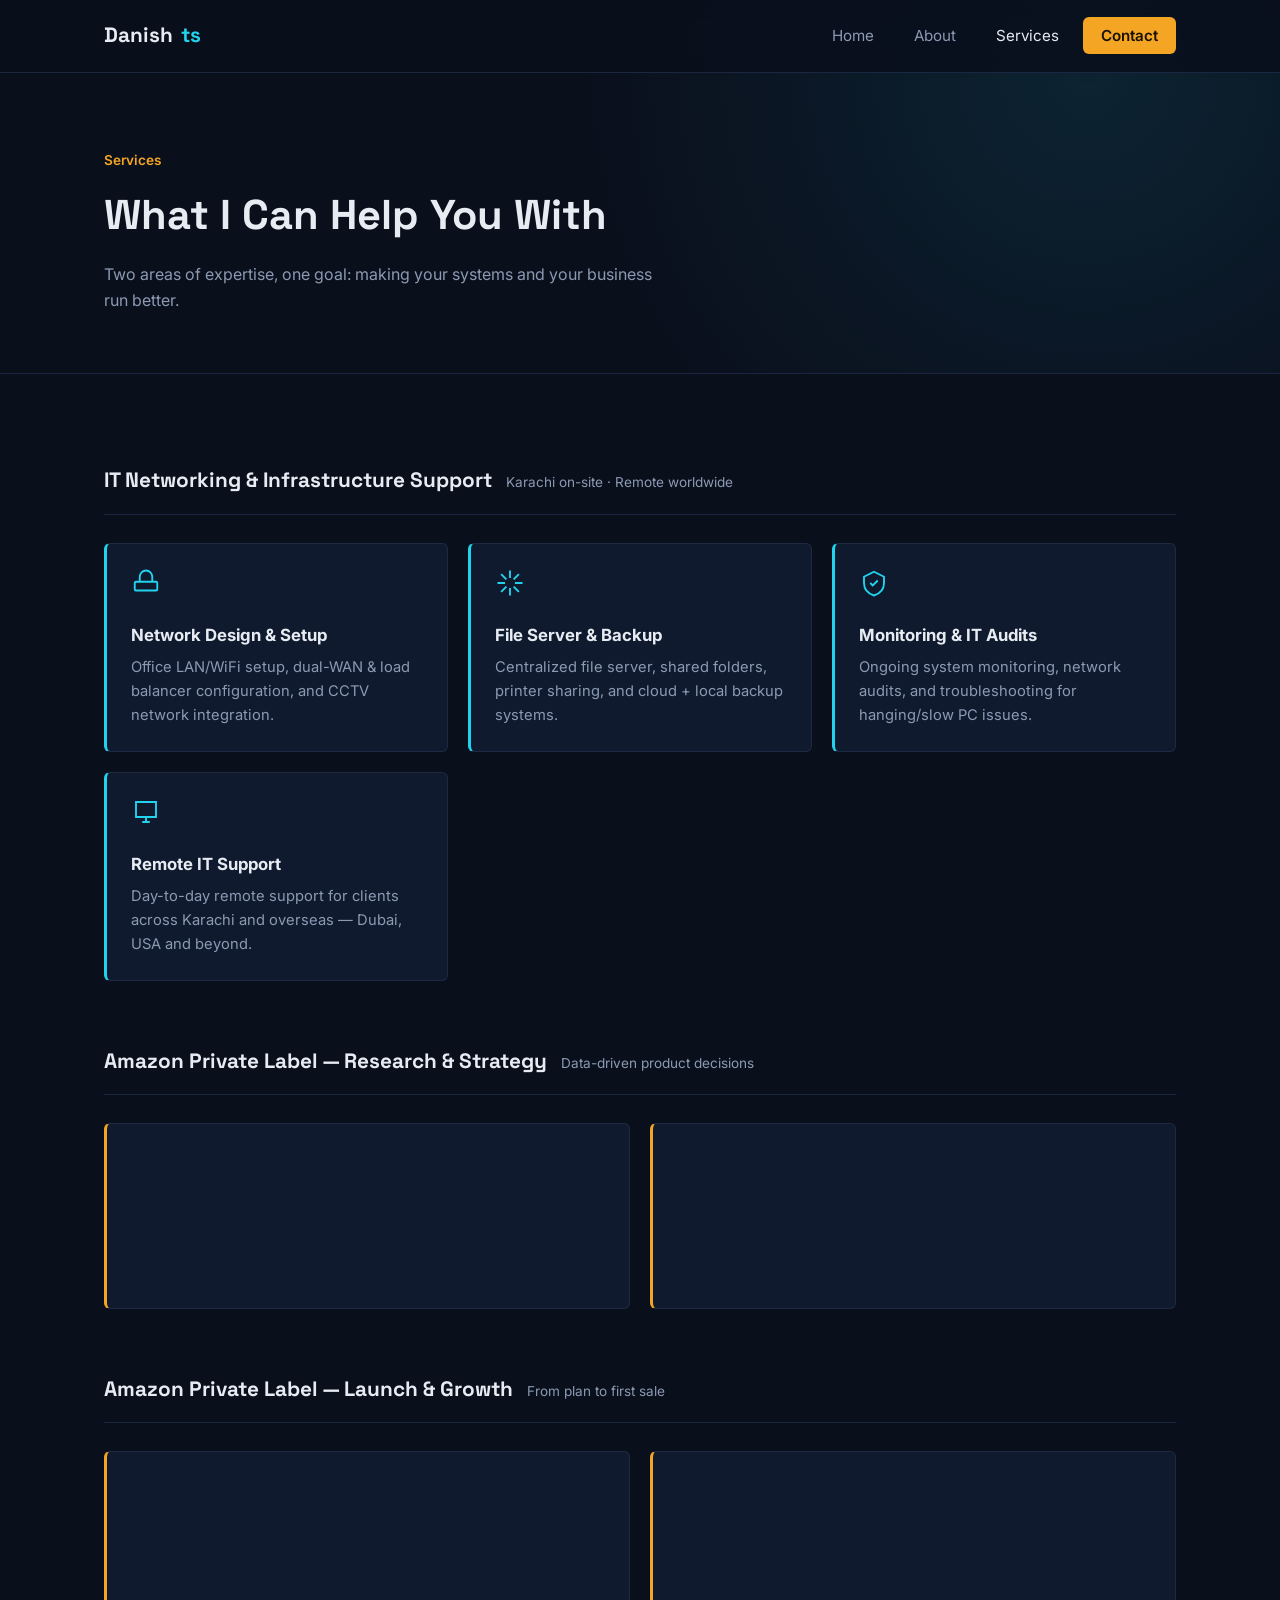
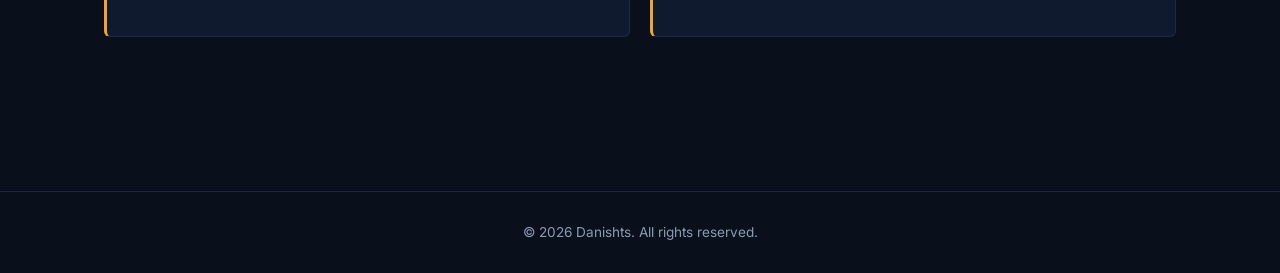
<file: services.html>
<!DOCTYPE html>
<html lang="en">
<head>
<meta charset="UTF-8">
<meta name="viewport" content="width=device-width, initial-scale=1.0">
<title>Services | IT Networking & Amazon Private Label Consulting – Danishts</title>
<meta name="description" content="IT networking setup, monitoring and remote support, plus Amazon Private Label product research, listing SEO and launch planning — services by Danishts, Karachi.">
<link rel="icon" href="data:image/svg+xml,<svg xmlns=%22http://www.w3.org/2000/svg%22 viewBox=%220 0 100 100%22><circle cx=%2250%22 cy=%2250%22 r=%2245%22 fill=%22%230B1120%22/><circle cx=%2250%22 cy=%2250%22 r=%2222%22 fill=%22none%22 stroke=%22%2306B6D4%22 stroke-width=%228%22/></svg>">
<link rel="preconnect" href="https://fonts.googleapis.com">
<link rel="preconnect" href="https://fonts.gstatic.com" crossorigin>
<link href="https://fonts.googleapis.com/css2?family=Space+Grotesk:wght@500;600;700&family=Inter:wght@400;500;600&display=swap" rel="stylesheet">
<link rel="stylesheet" href="styles.css">
</head>
<body>

<header>
  <nav class="wrap">
    <a href="index.html" class="logo">Danish<span>ts</span></a>
    <ul class="nav-links" id="navLinks">
      <li><a href="index.html">Home</a></li>
      <li><a href="about.html">About</a></li>
      <li><a href="services.html" class="active">Services</a></li>
      <li><a href="contact.html" class="cta-btn">Contact</a></li>
    </ul>
    <button class="burger" id="burger" aria-label="Menu"><span></span><span></span><span></span></button>
  </nav>
</header>

<section class="page-header">
  <div class="wrap">
    <div class="section-tag">Services</div>
    <h1>What I Can Help You With</h1>
    <p>Two areas of expertise, one goal: making your systems and your business run better.</p>
  </div>
</section>

<section class="section">
  <div class="wrap">

    <div class="service-group">
      <div class="service-group-head">
        <h3>IT Networking &amp; Infrastructure Support</h3>
        <span>Karachi on-site · Remote worldwide</span>
      </div>
      <div class="service-grid">
        <div class="card">
          <svg viewBox="0 0 24 24" fill="none" stroke="currentColor" stroke-width="1.5"><rect x="3" y="11" width="18" height="7" rx="1"/><path d="M7 11V7a5 5 0 0110 0v4M7 15h.01M12 15h.01"/></svg>
          <h4>Network Design &amp; Setup</h4>
          <p>Office LAN/WiFi setup, dual-WAN &amp; load balancer configuration, and CCTV network integration.</p>
        </div>
        <div class="card">
          <svg viewBox="0 0 24 24" fill="none" stroke="currentColor" stroke-width="1.5"><path d="M12 2v6M12 22v-6M4.9 4.9l4.2 4.2M14.9 14.9l4.2 4.2M2 12h6M16 12h6M4.9 19.1l4.2-4.2M14.9 9.1l4.2-4.2"/></svg>
          <h4>File Server &amp; Backup</h4>
          <p>Centralized file server, shared folders, printer sharing, and cloud + local backup systems.</p>
        </div>
        <div class="card">
          <svg viewBox="0 0 24 24" fill="none" stroke="currentColor" stroke-width="1.5"><path d="M9 12l2 2 4-4M12 3l8 4v5c0 5-3.5 8.5-8 10-4.5-1.5-8-5-8-10V7l8-4z"/></svg>
          <h4>Monitoring &amp; IT Audits</h4>
          <p>Ongoing system monitoring, network audits, and troubleshooting for hanging/slow PC issues.</p>
        </div>
        <div class="card">
          <svg viewBox="0 0 24 24" fill="none" stroke="currentColor" stroke-width="1.5"><path d="M4 4h16v12H4z"/><path d="M9 20h6M12 16v4"/></svg>
          <h4>Remote IT Support</h4>
          <p>Day-to-day remote support for clients across Karachi and overseas — Dubai, USA and beyond.</p>
        </div>
      </div>
    </div>

    <div class="service-group">
      <div class="service-group-head">
        <h3>Amazon Private Label — Research &amp; Strategy</h3>
        <span>Data-driven product decisions</span>
      </div>
      <div class="service-grid">
        <div class="card amber">
          <svg viewBox="0 0 24 24" fill="none" stroke="currentColor" stroke-width="1.5"><circle cx="11" cy="11" r="7"/><path d="M21 21l-4.3-4.3"/></svg>
          <h4>Product Hunting &amp; Validation</h4>
          <p>Finding profitable product opportunities and validating demand before you invest.</p>
        </div>
        <div class="card amber">
          <svg viewBox="0 0 24 24" fill="none" stroke="currentColor" stroke-width="1.5"><path d="M3 3v18h18M7 15l4-4 3 3 5-6"/></svg>
          <h4>Competitor &amp; Keyword Research</h4>
          <p>Deep competitor analysis and keyword data to guide listing and marketing decisions.</p>
        </div>
      </div>
    </div>

    <div class="service-group">
      <div class="service-group-head">
        <h3>Amazon Private Label — Launch &amp; Growth</h3>
        <span>From plan to first sale</span>
      </div>
      <div class="service-grid">
        <div class="card amber">
          <svg viewBox="0 0 24 24" fill="none" stroke="currentColor" stroke-width="1.5"><path d="M4 19V5M4 19h16M9 15l3-4 3 3 4-6"/></svg>
          <h4>Listing SEO &amp; PPC Forecast</h4>
          <p>Optimized listings, supplier negotiation support, budget planning and PPC ad forecasting.</p>
        </div>
        <div class="card amber">
          <svg viewBox="0 0 24 24" fill="none" stroke="currentColor" stroke-width="1.5"><path d="M12 8v4l3 3"/><circle cx="12" cy="12" r="9"/></svg>
          <h4>Full Launch Roadmap</h4>
          <p>A step-by-step plan covering timeline, budget allocation, launch date and expected sales start.</p>
        </div>
      </div>
    </div>

  </div>
</section>

<footer>
  <div class="wrap">&copy; <span id="year"></span> Danishts. All rights reserved.</div>
</footer>

<script src="script.js"></script>
</body>
</html>
</file>
<file: styles.css>
:root{
  --bg:#0A0F1C;
  --bg-alt:#0D1526;
  --panel:#101A2E;
  --panel-border:#1E2A44;
  --cyan:#22D3EE;
  --cyan-dim:#0E7490;
  --amber:#F5A524;
  --text:#E7ECF3;
  --text-dim:#8B9AB3;
  --line:#1B2740;
}
*{margin:0;padding:0;box-sizing:border-box;}
html{scroll-behavior:smooth;}
body{
  background:var(--bg);
  color:var(--text);
  font-family:'Inter',sans-serif;
  line-height:1.6;
  overflow-x:hidden;
}
h1,h2,h3,.logo{font-family:'Space Grotesk',sans-serif;}
a{color:inherit;text-decoration:none;}
img{max-width:100%;display:block;}
.wrap{max-width:1120px;margin:0 auto;padding:0 24px;}

/* ---------- NAV ---------- */
header{
  position:fixed;top:0;left:0;right:0;z-index:100;
  background:rgba(10,15,28,0.85);
  backdrop-filter:blur(10px);
  border-bottom:1px solid var(--line);
}
nav{display:flex;align-items:center;justify-content:space-between;height:72px;}
.logo{font-size:1.3rem;font-weight:700;color:var(--text);display:flex;align-items:center;gap:8px;}
.logo span{color:var(--cyan);}
.nav-links{display:flex;align-items:center;gap:8px;list-style:none;}
.nav-links a{
  padding:8px 16px;border-radius:6px;font-size:0.95rem;color:var(--text-dim);
  transition:color .2s ease;
}
.nav-links a:hover,.nav-links a.active{color:var(--text);}
.nav-links .cta-btn{
  background:var(--amber);color:#1A1200;font-weight:600;padding:9px 18px;border-radius:6px;
}
.nav-links .cta-btn:hover{background:#ffb63d;color:#1A1200;}
.burger{display:none;flex-direction:column;gap:5px;cursor:pointer;background:none;border:none;}
.burger span{width:24px;height:2px;background:var(--text);display:block;}

/* ---------- PAGE HEADER (about/services/contact) ---------- */
.page-header{
  padding:150px 0 60px;
  background:
    radial-gradient(circle at 85% 20%, rgba(34,211,238,0.10), transparent 45%),
    var(--bg);
  border-bottom:1px solid var(--line);
}
.section-tag{color:var(--amber);font-size:0.85rem;font-weight:600;margin-bottom:10px;}
.page-header h1{font-size:clamp(1.8rem,3.6vw,2.6rem);font-weight:700;margin-bottom:14px;max-width:640px;}
.page-header p{color:var(--text-dim);max-width:560px;}

/* ---------- HERO (home only) ---------- */
.hero{
  position:relative;
  min-height:100vh;
  display:flex;align-items:center;
  padding-top:72px;
  background:
    radial-gradient(circle at 78% 30%, rgba(34,211,238,0.12), transparent 45%),
    radial-gradient(circle at 15% 80%, rgba(245,165,36,0.08), transparent 40%),
    var(--bg);
  overflow:hidden;
}
.hero-grid{display:grid;grid-template-columns:1.1fr 0.9fr;gap:40px;align-items:center;width:100%;}
.eyebrow{color:var(--cyan);font-size:0.85rem;letter-spacing:0.02em;margin-bottom:14px;display:flex;align-items:center;gap:8px;}
.eyebrow .dot{width:7px;height:7px;border-radius:50%;background:var(--amber);}
.hero h1{font-size:clamp(2rem,4.2vw,3.4rem);font-weight:700;line-height:1.15;margin-bottom:20px;max-width:620px;}
.hero h1 em{color:var(--cyan);font-style:normal;}
.hero p{color:var(--text-dim);font-size:1.08rem;max-width:520px;margin-bottom:32px;}
.hero-ctas{display:flex;gap:14px;flex-wrap:wrap;}
.btn-primary{
  background:var(--amber);color:#1A1200;font-weight:600;padding:14px 26px;border-radius:8px;
  display:inline-flex;align-items:center;gap:8px;transition:transform .2s ease, background .2s ease;
}
.btn-primary:hover{background:#ffb63d;transform:translateY(-2px);}
.btn-secondary{
  border:1px solid var(--panel-border);color:var(--text);padding:14px 26px;border-radius:8px;
  transition:border-color .2s ease, background .2s ease;
}
.btn-secondary:hover{border-color:var(--cyan);background:rgba(34,211,238,0.06);}

.network-art{position:relative;height:420px;}
.network-art svg{width:100%;height:100%;}
.n-line{stroke:var(--cyan-dim);stroke-width:1.4;fill:none;stroke-dasharray:6 460;stroke-dashoffset:0;animation:draw 2.6s ease forwards;}
.n-line.delay1{animation-delay:.15s;}
.n-line.delay2{animation-delay:.3s;}
.n-line.delay3{animation-delay:.45s;}
.n-node{fill:var(--bg-alt);stroke:var(--cyan);stroke-width:2;}
.n-node.pulse{animation:pulse 2.6s ease-in-out infinite;}
.n-node.amber{stroke:var(--amber);}
@keyframes draw{from{stroke-dasharray:6 900;stroke-dashoffset:0;opacity:0;}to{stroke-dasharray:900 0;opacity:1;}}
@keyframes pulse{0%,100%{r:5;}50%{r:8;}}

.stat-row{display:flex;gap:36px;margin-top:44px;flex-wrap:wrap;}
.stat-row div p:first-child{font-family:'Space Grotesk',sans-serif;font-size:1.6rem;font-weight:700;color:var(--text);}
.stat-row div p:last-child{color:var(--text-dim);font-size:0.85rem;}

/* ---------- HOME: highlight strip ---------- */
.highlight-strip{padding:90px 0;background:var(--bg-alt);border-top:1px solid var(--line);border-bottom:1px solid var(--line);}
.highlight-grid{display:grid;grid-template-columns:repeat(auto-fit,minmax(240px,1fr));gap:24px;}
.highlight-card{
  background:var(--panel);border:1px solid var(--panel-border);border-left:3px solid var(--cyan);
  border-radius:6px;padding:26px;
  transform-style:preserve-3d;transition:transform .25s ease,box-shadow .25s ease;
}
.highlight-card.amber{border-left-color:var(--amber);}
.highlight-card:hover{box-shadow:0 20px 40px -20px rgba(0,0,0,0.6);}
.highlight-card svg{width:30px;height:30px;color:var(--cyan);margin-bottom:16px;}
.highlight-card.amber svg{color:var(--amber);}
.highlight-card h3{font-size:1.1rem;margin-bottom:8px;}
.highlight-card p{color:var(--text-dim);font-size:0.92rem;margin-bottom:14px;}
.highlight-card a{color:var(--cyan);font-size:0.88rem;font-weight:600;}

.home-cta{padding:90px 0;text-align:center;}
.home-cta h2{font-size:clamp(1.5rem,3vw,2.1rem);margin-bottom:14px;}
.home-cta p{color:var(--text-dim);max-width:480px;margin:0 auto 28px;}

/* ---------- SECTION generic ---------- */
.section{padding:90px 0;}
.section-head{max-width:640px;margin-bottom:56px;}
.section-head h2{font-size:clamp(1.6rem,3vw,2.3rem);font-weight:700;margin-bottom:14px;}
.section-head p{color:var(--text-dim);}

/* ---------- ABOUT ---------- */
.about-grid{display:grid;grid-template-columns:280px 1fr;gap:56px;align-items:start;}
.about-photo{
  width:100%;aspect-ratio:1/1;border-radius:12px;overflow:hidden;
  border:1px solid var(--panel-border);background:var(--panel);
  display:flex;align-items:center;justify-content:center;
}
.about-photo img{width:100%;height:100%;object-fit:cover;}
.about-photo .placeholder{color:var(--text-dim);text-align:center;font-size:0.85rem;padding:20px;}
.about-photo .placeholder svg{width:64px;height:64px;color:var(--cyan-dim);margin-bottom:10px;}
.about-text h3{font-size:1.3rem;margin-bottom:16px;}
.about-text p{color:var(--text-dim);margin-bottom:16px;max-width:640px;}
.badge-row{display:flex;gap:10px;flex-wrap:wrap;margin-top:20px;}
.badge{border:1px solid var(--panel-border);color:var(--text-dim);font-size:0.8rem;padding:6px 12px;border-radius:20px;}

/* ---------- SERVICES ---------- */
.service-group{margin-bottom:64px;}
.service-group-head{display:flex;align-items:baseline;gap:14px;margin-bottom:28px;border-bottom:1px solid var(--line);padding-bottom:16px;flex-wrap:wrap;}
.service-group-head h3{font-size:1.3rem;}
.service-group-head span{color:var(--text-dim);font-size:0.85rem;}
.service-grid{display:grid;grid-template-columns:repeat(auto-fit,minmax(260px,1fr));gap:20px;}
.card{
  background:var(--panel);border:1px solid var(--panel-border);border-left:3px solid var(--cyan);
  border-radius:6px;padding:24px;
  transform-style:preserve-3d;transition:transform .25s ease,border-color .25s ease,box-shadow .25s ease;
  will-change:transform;
}
.card.amber{border-left-color:var(--amber);}
.card:hover{box-shadow:0 20px 40px -20px rgba(0,0,0,0.6);}
.card svg{width:30px;height:30px;color:var(--cyan);margin-bottom:16px;}
.card.amber svg{color:var(--amber);}
.card h4{font-size:1.05rem;margin-bottom:8px;}
.card p{color:var(--text-dim);font-size:0.92rem;}

/* ---------- CONTACT ---------- */
.contact-grid{display:grid;grid-template-columns:1fr 1fr;gap:50px;align-items:center;}
.contact-info{display:flex;flex-direction:column;gap:22px;}
.contact-row{display:flex;align-items:center;gap:14px;}
.contact-row .icon-box{
  width:42px;height:42px;border-radius:8px;background:var(--panel);border:1px solid var(--panel-border);
  display:flex;align-items:center;justify-content:center;flex-shrink:0;
}
.contact-row .icon-box svg{width:20px;height:20px;color:var(--cyan);}
.contact-row p{color:var(--text-dim);font-size:0.8rem;}
.contact-row a,.contact-row span.value{color:var(--text);font-weight:500;}
.whatsapp-panel{
  background:var(--panel);border:1px solid var(--panel-border);border-radius:12px;padding:36px;text-align:center;
}
.whatsapp-panel h3{margin-bottom:10px;font-size:1.3rem;}
.whatsapp-panel p{color:var(--text-dim);margin-bottom:24px;font-size:0.92rem;}
.btn-whatsapp{
  background:#25D366;color:#052E14;font-weight:700;padding:15px 28px;border-radius:8px;
  display:inline-flex;align-items:center;gap:10px;font-size:1rem;transition:transform .2s ease;
}
.btn-whatsapp:hover{transform:translateY(-2px);}
.btn-whatsapp svg{width:22px;height:22px;}

footer{padding:30px 0;text-align:center;color:var(--text-dim);font-size:0.85rem;border-top:1px solid var(--line);}

/* ---------- RESPONSIVE ---------- */
@media (max-width:860px){
  .hero-grid{grid-template-columns:1fr;}
  .network-art{height:260px;order:-1;}
  .about-grid{grid-template-columns:1fr;}
  .about-photo{width:180px;}
  .contact-grid{grid-template-columns:1fr;}
  .nav-links{
    position:fixed;top:72px;right:0;left:0;background:var(--bg);
    flex-direction:column;align-items:stretch;padding:16px;border-bottom:1px solid var(--line);
    transform:translateY(-150%);transition:transform .25s ease;
  }
  .nav-links.open{transform:translateY(0);}
  .nav-links a{padding:14px 16px;border-bottom:1px solid var(--line);border-radius:0;}
  .burger{display:flex;}
}
@media (prefers-reduced-motion:reduce){
  .n-line,.n-node.pulse{animation:none;}
  html{scroll-behavior:auto;}
}
</file>
